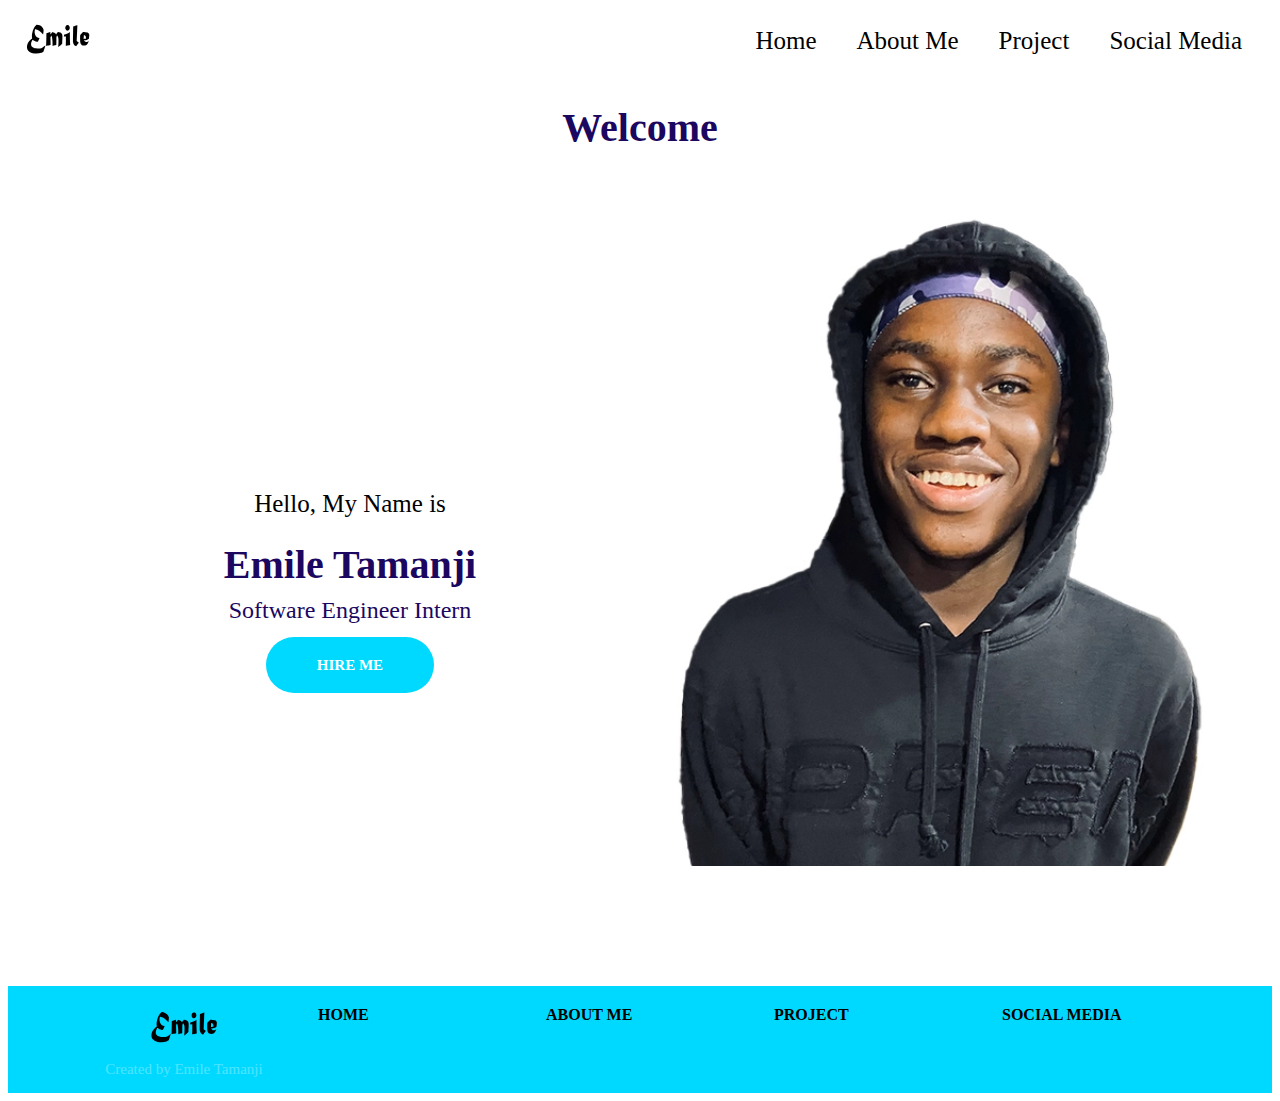
<file: index.html>
<!DOCTYPE html>
<html lang="en">
  <head>
    <meta charset="UTF-8" />
    <meta name="viewport" content="width=device-width, initial-scale=1.0" />
    <meta
      name="description"
      content="I am a student looking for an internship in software engineering."
    />
    <title> Hire a software engineer intern </title>
    <link rel="stylesheet" href="css/style.css" />
  </head>
  <body>
    <nav class="nav collapsible">
      <a href="./index.html"
        ><img class="logo" src="css/images/logo.svg" alt=""
      /></a>
      <svg
        class="icon nav__toggler"
        xmlns="http://www.w3.org/2000/svg"
        width="16"
        height="16"
        fill="currentColor"
        class="bi bi-list"
        viewBox="0 0 16 16"
      >
        <path
          fill-rule="evenodd"
          d="M2.5 12a.5.5 0 0 1 .5-.5h10a.5.5 0 0 1 0 1H3a.5.5 0 0 1-.5-.5zm0-4a.5.5 0 0 1 .5-.5h10a.5.5 0 0 1 0 1H3a.5.5 0 0 1-.5-.5zm0-4a.5.5 0 0 1 .5-.5h10a.5.5 0 0 1 0 1H3a.5.5 0 0 1-.5-.5z"
        />
      </svg>
      <ul class="nav__list list collapsible__content">
        <li class="nav__item"><a href="/index.html">Home</a></li>
        <li class="nav__item"><a href="/About me.html">About Me</a></li>
        <li class="nav__item"><a href="/project.html">Project </a></li>
        <li class="nav__item"><a href="/social media.html">Social Media </a></li>
      </ul>
    </nav>
    <section class="block">
      <header class="block__header">
        <h2>Welcome</h2>
      </header>
    </section>
    <section class="block container">
      <article class="grid grid--1x2 feature page__article">
        <div class="feature__content text__page">
          <p>Hello, My Name is</p>
          <h2 class="feature__heading">Emile Tamanji</h2>
          <h3 class="feature__heading second_heading">Software Engineer Intern</h3>
          <!-- <button class="btn btn--secondary">Hire me</button> -->
          <a href="mailto:tamanjiemile@yahoo.com" class="btn btn--secondary">Hire me</a>
        </div>
        <img class="feature__image" src="css/images/cssEmle.webp" alt="" />
      </article>
    </section>
    <footer class="footer">
        <div class="container grid footer_sections"> 
          <section class="collapsible collapsible--expanded footer_section">
            <div class="collapsible__header">
              <h2 class="collapsible__heading footer__heading"><a class="a_link" href="index.html">Home</a></h2>
          </section>
          <section class="collapsible footer_section">
            <div class="collapsible__header">
              <h2 class="collapsible__heading footer__heading"><a class="a_link" href="About me.html">About Me</a></h2>
            </div>
          </section>
          <section class="collapsible footer_section">
            <div class="collapsible__header">
              <h2 class="collapsible__heading footer__heading"><a  a class="a_link" href="project.html">Project</a></h2>
            </div>
          
          </section>
          <section class="collapsible footer_section">
            <div class="collapsible__header">
              <h2 class="collapsible__heading footer__heading"><a a class="a_link" href="social media.html">Social Media</a></h2>
          </section>
          <div class="footer__brand">
            <a href=""><img class="logo" src="css/images/logo.svg" alt="" /></a>
            <p class="footer__copyright">Created by Emile Tamanji</p>
          </div>
        </div>
      </footer>
      <script src="js/mian.js"></script>
  </body>
</html>
</file>
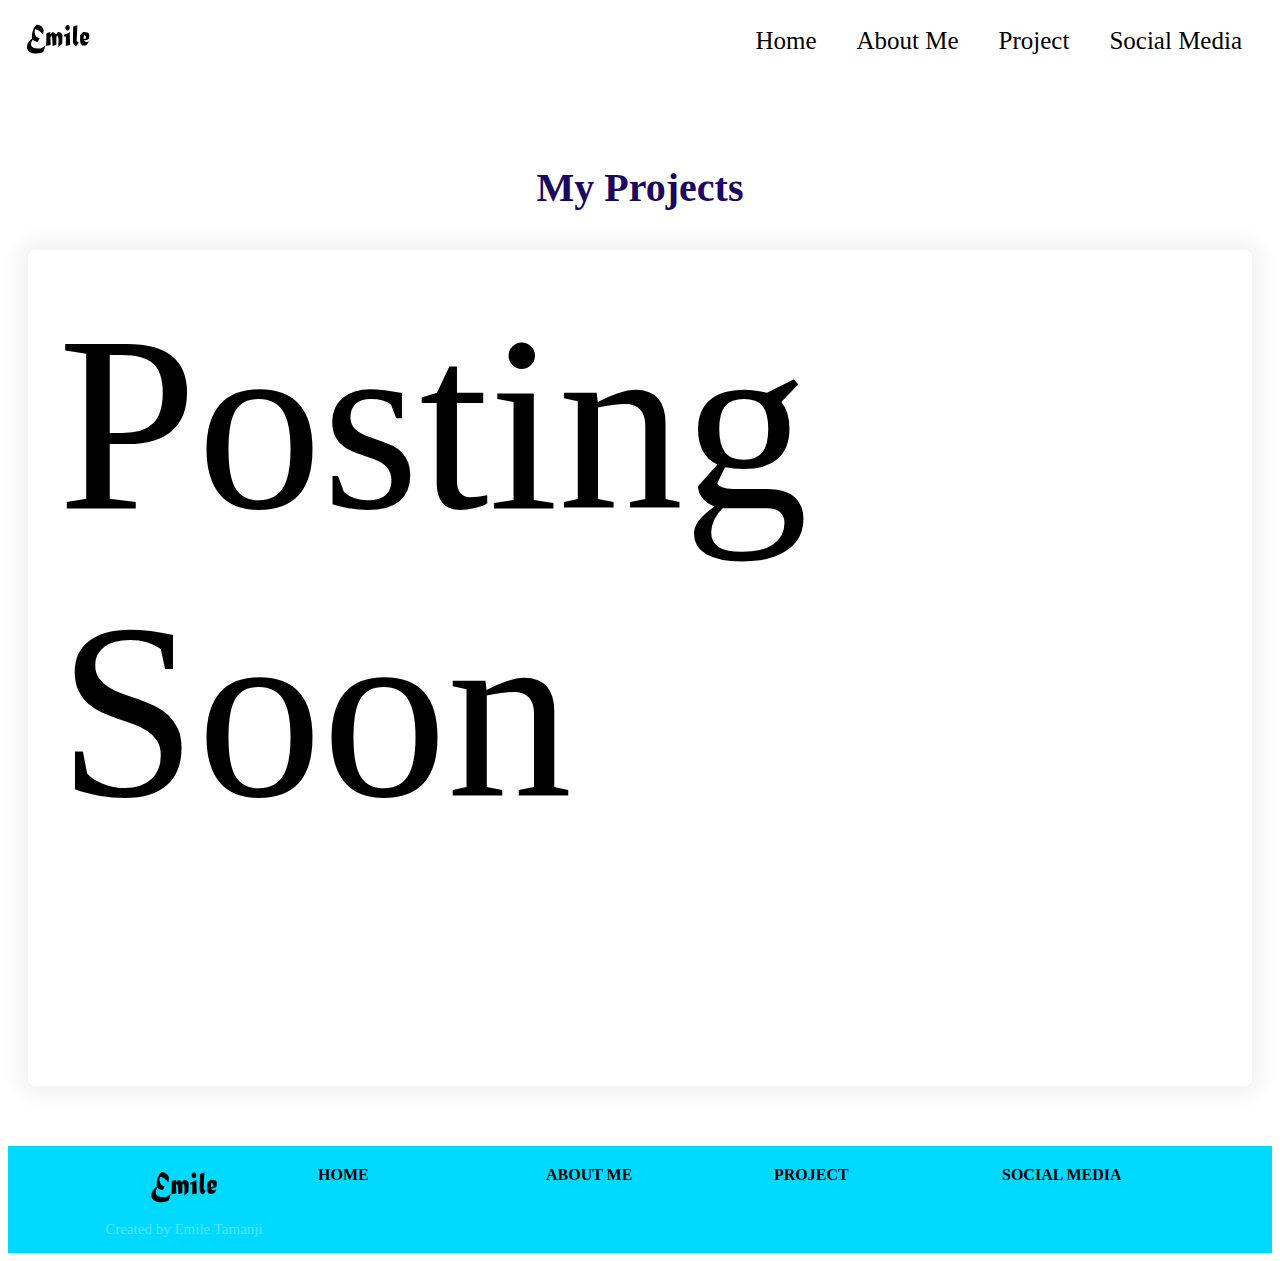
<file: Project.html>
<!DOCTYPE html>
<html lang="en">
  <head>
    <meta charset="UTF-8" />
    <meta name="viewport" content="width=device-width, initial-scale=1.0" />
    <title>Document</title>
    <link rel="stylesheet" href="css/style3.css" />
  </head>
  <body>
    <nav class="nav collapsible">
      <a href="./index.html"
        ><img class="logo" src="css/images/logo.svg" alt=""
      /></a>
      <svg
        class="icon nav__toggler"
        xmlns="http://www.w3.org/2000/svg"
        width="16"
        height="16"
        fill="currentColor"
        class="bi bi-list"
        viewBox="0 0 16 16"
      >
        <path
          fill-rule="evenodd"
          d="M2.5 12a.5.5 0 0 1 .5-.5h10a.5.5 0 0 1 0 1H3a.5.5 0 0 1-.5-.5zm0-4a.5.5 0 0 1 .5-.5h10a.5.5 0 0 1 0 1H3a.5.5 0 0 1-.5-.5zm0-4a.5.5 0 0 1 .5-.5h10a.5.5 0 0 1 0 1H3a.5.5 0 0 1-.5-.5z"
        />
      </svg>
      <ul class="nav__list list collapsible__content">
        <li class="nav__item"><a href="/index.html">Home</a></li>
        <li class="nav__item"><a href="/About me.html">About Me</a></li>
        <li class="nav__item"><a href="/project.html">Project </a></li>
        <li class="nav__item"><a href="/social media.html">Social Media </a></li>
      </ul>
    </nav>
    <section class="block">
      <header class="block__header">
        <h2>My Projects</h2>
      </header>
      <div class="card testimonial">
        <div class="coming">Posting Soon</div>
      </div>
    </section>
    <footer class="footer">
      <div class="container grid footer_sections"> 
        <section class="collapsible collapsible--expanded footer_section">
          <div class="collapsible__header">
            <h2 class="collapsible__heading footer__heading"><a class="a_link" href="index.html">Home</a></h2>
        </section>
        <section class="collapsible footer_section">
          <div class="collapsible__header">
            <h2 class="collapsible__heading footer__heading"><a class="a_link" href="About me.html">About Me</a></h2>
          </div>
        </section>
        <section class="collapsible footer_section">
          <div class="collapsible__header">
            <h2 class="collapsible__heading footer__heading"><a  a class="a_link" href="project.html">Project</a></h2>
          </div>
        
        </section>
        <section class="collapsible footer_section">
          <div class="collapsible__header">
            <h2 class="collapsible__heading footer__heading"><a a class="a_link" href="social media.html">Social Media</a></h2>
        </section>
        <div class="footer__brand">
          <a href=""><img class="logo" src="css/images/logo.svg" alt="" /></a>
          <p class="footer__copyright">Created by Emile Tamanji</p>
        </div>
      </div>
        </div>
      </footer>
  </body>
</html>
</file>
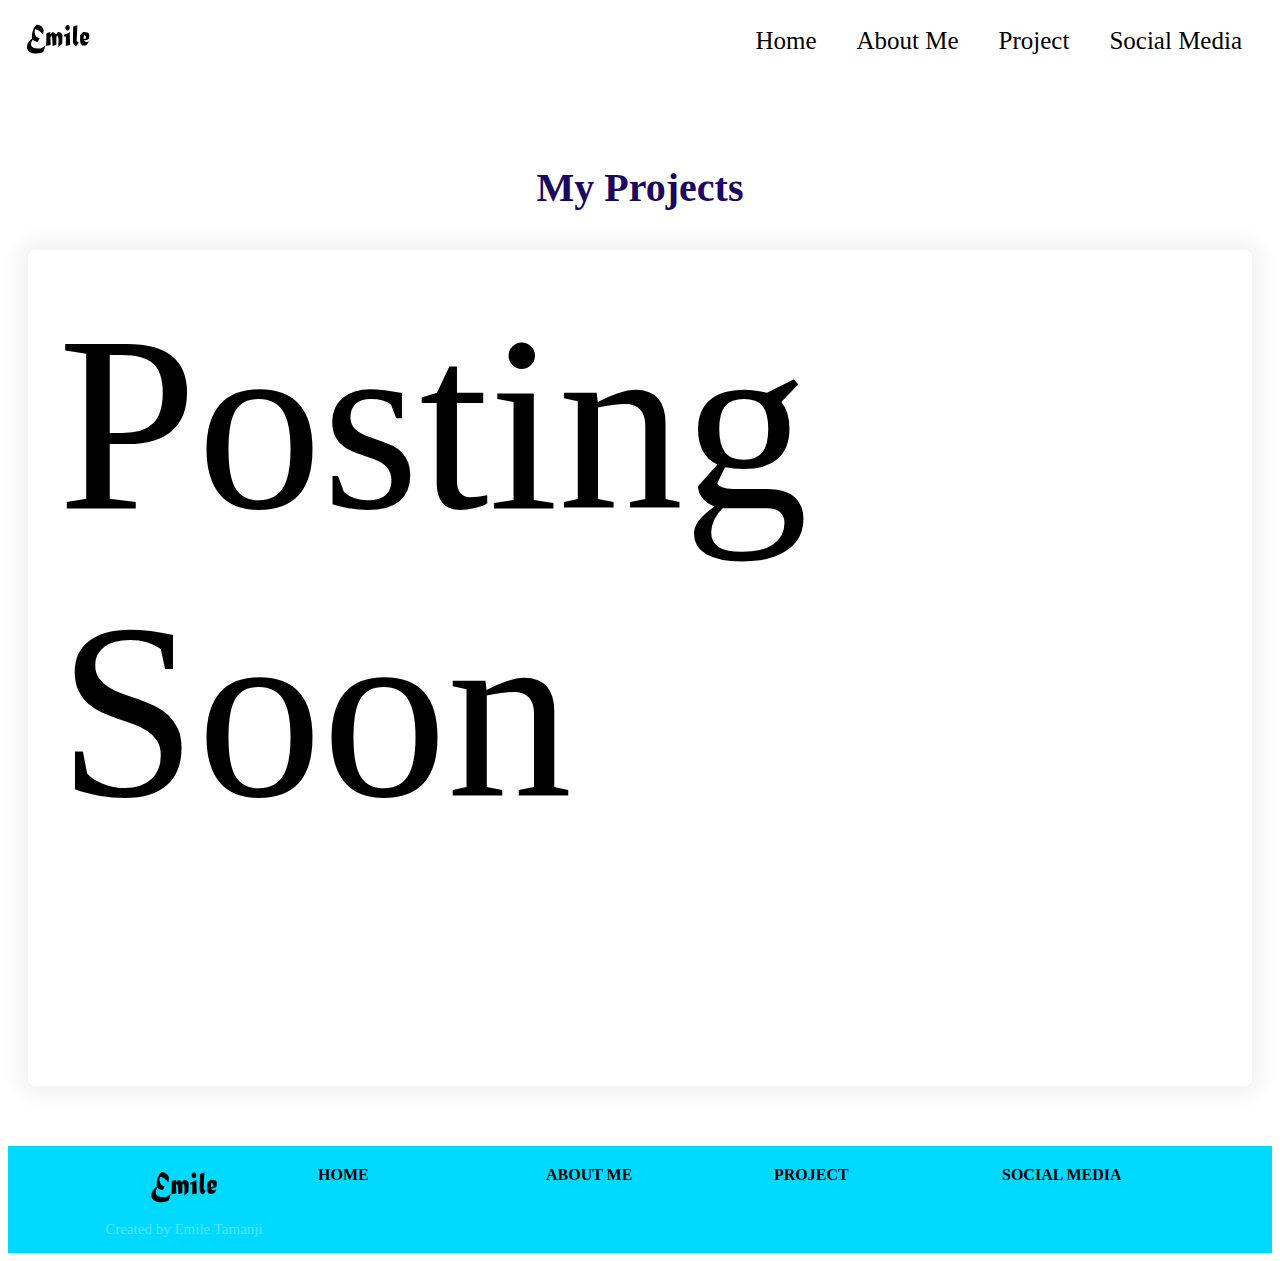
<file: project.html>
<!DOCTYPE html>
<html lang="en">
  <head>
    <meta charset="UTF-8" />
    <meta name="viewport" content="width=device-width, initial-scale=1.0" />
    <title>Document</title>
    <link rel="stylesheet" href="css/style3.css" />
  </head>
  <body>
    <nav class="nav collapsible">
      <a href="./index.html"
        ><img class="logo" src="css/images/logo.svg" alt=""
      /></a>
      <svg
        class="icon nav__toggler"
        xmlns="http://www.w3.org/2000/svg"
        width="16"
        height="16"
        fill="currentColor"
        class="bi bi-list"
        viewBox="0 0 16 16"
      >
        <path
          fill-rule="evenodd"
          d="M2.5 12a.5.5 0 0 1 .5-.5h10a.5.5 0 0 1 0 1H3a.5.5 0 0 1-.5-.5zm0-4a.5.5 0 0 1 .5-.5h10a.5.5 0 0 1 0 1H3a.5.5 0 0 1-.5-.5zm0-4a.5.5 0 0 1 .5-.5h10a.5.5 0 0 1 0 1H3a.5.5 0 0 1-.5-.5z"
        />
      </svg>
      <ul class="nav__list list collapsible__content">
        <li class="nav__item"><a href="/index.html">Home</a></li>
        <li class="nav__item"><a href="/About me.html">About Me</a></li>
        <li class="nav__item"><a href="/project.html">Project </a></li>
        <li class="nav__item"><a href="/social media.html">Social Media </a></li>
      </ul>
    </nav>
    <section class="block">
      <header class="block__header">
        <h2>My Projects</h2>
      </header>
      <div class="card testimonial">
        <div class="coming">Posting Soon</div>
      </div>
    </section>
    <footer class="footer">
      <div class="container grid footer_sections"> 
        <section class="collapsible collapsible--expanded footer_section">
          <div class="collapsible__header">
            <h2 class="collapsible__heading footer__heading"><a class="a_link" href="index.html">Home</a></h2>
        </section>
        <section class="collapsible footer_section">
          <div class="collapsible__header">
            <h2 class="collapsible__heading footer__heading"><a class="a_link" href="About me.html">About Me</a></h2>
          </div>
        </section>
        <section class="collapsible footer_section">
          <div class="collapsible__header">
            <h2 class="collapsible__heading footer__heading"><a  a class="a_link" href="project.html">Project</a></h2>
          </div>
        
        </section>
        <section class="collapsible footer_section">
          <div class="collapsible__header">
            <h2 class="collapsible__heading footer__heading"><a a class="a_link" href="social media.html">Social Media</a></h2>
        </section>
        <div class="footer__brand">
          <a href=""><img class="logo" src="css/images/logo.svg" alt="" /></a>
          <p class="footer__copyright">Created by Emile Tamanji</p>
        </div>
      </div>
        </div>
      </footer>
      <script src="js/mian.js"></script>
  </body>
</html>
</file>
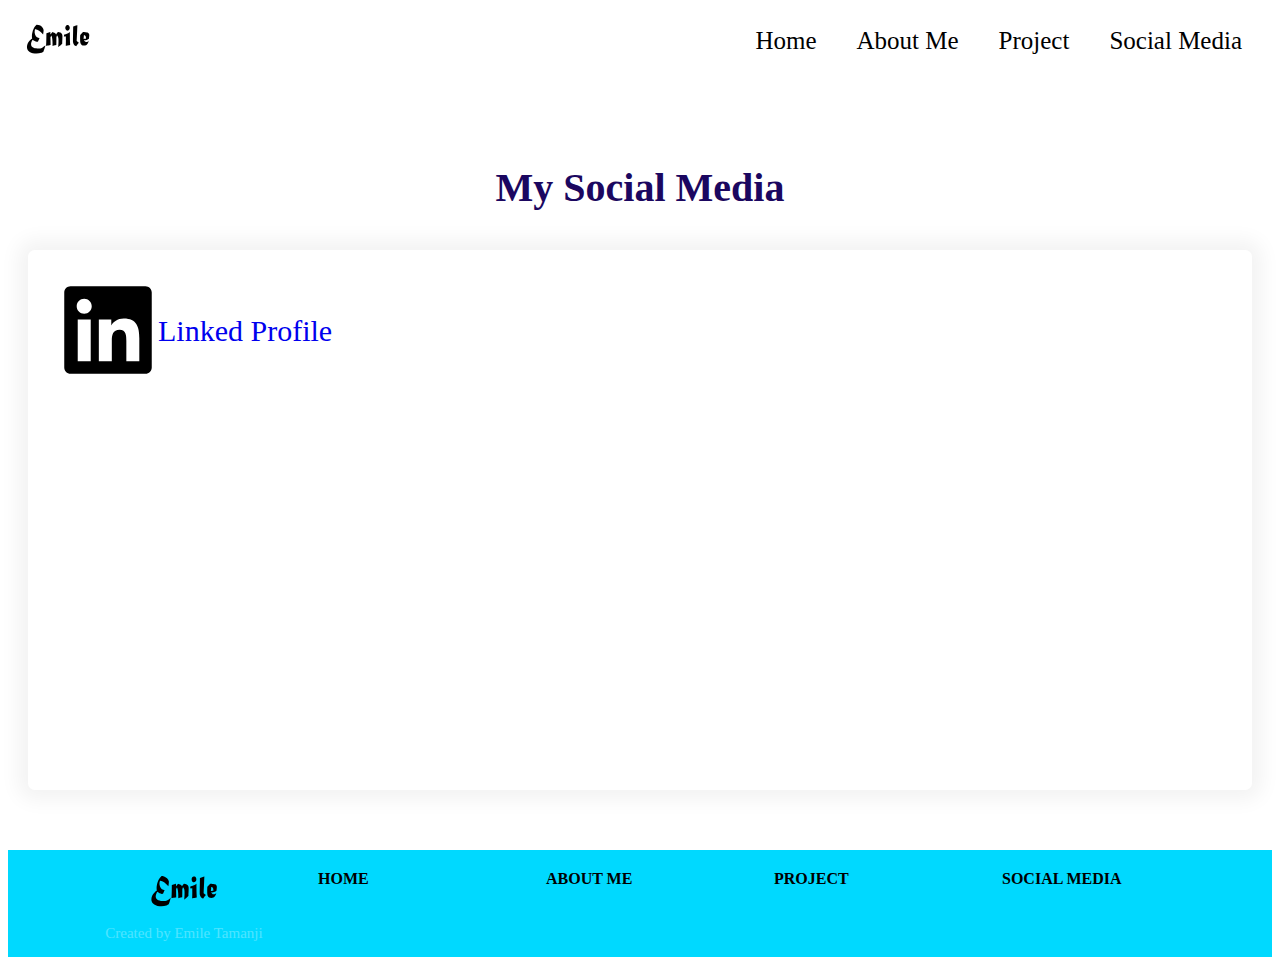
<file: Social Media.html>
<!DOCTYPE html>
<html lang="en">
  <head>
    <meta charset="UTF-8" />
    <meta name="viewport" content="width=device-width, initial-scale=1.0" />
    <title>Document</title>
    <link rel="stylesheet" href="css/style1.css" />
  </head>
  <body>
    <nav class="nav collapsible">
      <a href="./index.html"
        ><img class="logo" src="css/images/logo.svg" alt=""
      /></a>
      <svg
        class="icon nav__toggler"
        xmlns="http://www.w3.org/2000/svg"
        width="16"
        height="16"
        fill="currentColor"
        class="bi bi-list"
        viewBox="0 0 16 16"
      >
        <path
          fill-rule="evenodd"
          d="M2.5 12a.5.5 0 0 1 .5-.5h10a.5.5 0 0 1 0 1H3a.5.5 0 0 1-.5-.5zm0-4a.5.5 0 0 1 .5-.5h10a.5.5 0 0 1 0 1H3a.5.5 0 0 1-.5-.5zm0-4a.5.5 0 0 1 .5-.5h10a.5.5 0 0 1 0 1H3a.5.5 0 0 1-.5-.5z"
        />
      </svg>
      <ul class="nav__list list collapsible__content">
        <li class="nav__item"><a href="/index.html">Home</a></li>
        <li class="nav__item"><a href="/About me.html">About Me</a></li>
        <li class="nav__item"><a href="/project.html">Project </a></li>
        <li class="nav__item"><a href="/social media.html">Social Media </a></li>
      </ul>
    </nav>
    <section class="block">
      <header class="block__header">
        <h2>My Social Media </h2>
      </header>
      <div class="card testimonial">
        
        <div class="medai">
          <img class="linked_icon" src="css/images/linkedin.svg" alt="" />
          <a
            class="Linked__text link"
            href="https://www.linkedin.com/in/emile-tamanji-9618b4264/"
            >Linked Profile</a
          >
        </div>
      </div>
    </section>
    <footer class="footer">
      <div class="container grid footer_sections"> 
        <section class="collapsible collapsible--expanded footer_section">
          <div class="collapsible__header">
            <h2 class="collapsible__heading footer__heading"><a class="a_link" href="index.html">Home</a></h2>
        </section>
        <section class="collapsible footer_section">
          <div class="collapsible__header">
            <h2 class="collapsible__heading footer__heading"><a class="a_link" href="About me.html">About Me</a></h2>
          </div>
        </section>
        <section class="collapsible footer_section">
          <div class="collapsible__header">
            <h2 class="collapsible__heading footer__heading"><a  a class="a_link" href="project.html">Project</a></h2>
          </div>
        
        </section>
        <section class="collapsible footer_section">
          <div class="collapsible__header">
            <h2 class="collapsible__heading footer__heading"><a a class="a_link" href="social media.html">Social Media</a></h2>
        </section>
        <div class="footer__brand">
          <a href=""><img class="logo" src="css/images/logo.svg" alt="" /></a>
          <p class="footer__copyright">Created by Emile Tamanji</p>
        </div>
      </div>
      </footer>
  </body>
</html>
</file>
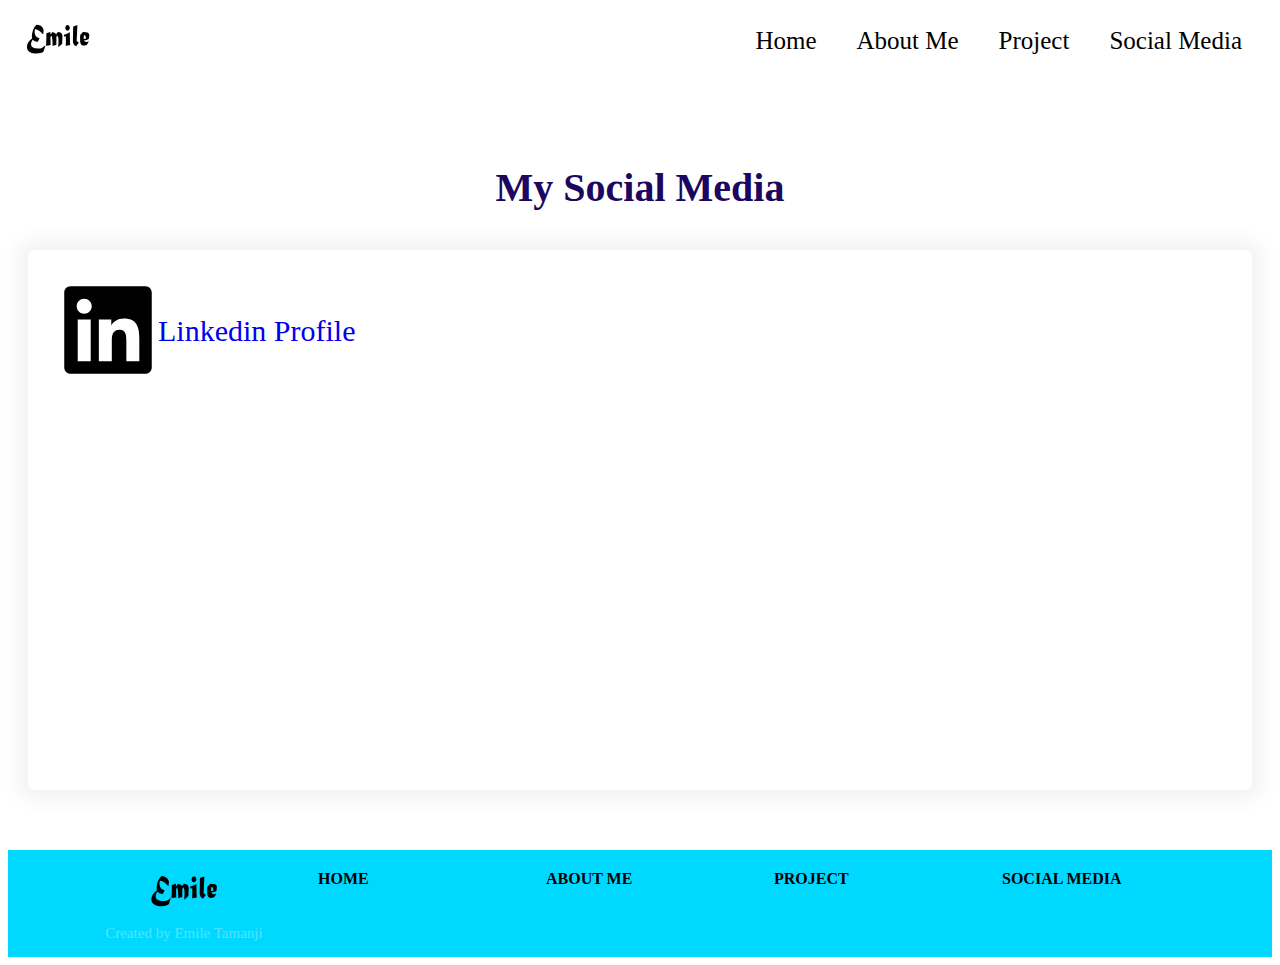
<file: social media.html>
<!DOCTYPE html>
<html lang="en">
  <head>
    <meta charset="UTF-8" />
    <meta name="viewport" content="width=device-width, initial-scale=1.0" />
    <title>Document</title>
    <link rel="stylesheet" href="css/style1.css" />
  </head>
  <body>
    <nav class="nav collapsible">
      <a href="./index.html"
        ><img class="logo" src="css/images/logo.svg" alt=""
      /></a>
      <svg
        class="icon nav__toggler"
        xmlns="http://www.w3.org/2000/svg"
        width="16"
        height="16"
        fill="currentColor"
        class="bi bi-list"
        viewBox="0 0 16 16"
      >
        <path
          fill-rule="evenodd"
          d="M2.5 12a.5.5 0 0 1 .5-.5h10a.5.5 0 0 1 0 1H3a.5.5 0 0 1-.5-.5zm0-4a.5.5 0 0 1 .5-.5h10a.5.5 0 0 1 0 1H3a.5.5 0 0 1-.5-.5zm0-4a.5.5 0 0 1 .5-.5h10a.5.5 0 0 1 0 1H3a.5.5 0 0 1-.5-.5z"
        />
      </svg>
      <ul class="nav__list list collapsible__content">
        <li class="nav__item"><a href="/index.html">Home</a></li>
        <li class="nav__item"><a href="/About me.html">About Me</a></li>
        <li class="nav__item"><a href="/project.html">Project </a></li>
        <li class="nav__item"><a href="/social media.html">Social Media </a></li>
      </ul>
    </nav>
    <section class="block">
      <header class="block__header">
        <h2>My Social Media </h2>
      </header>
      <div class="card testimonial">
        
        <div class="medai">
          <img class="linked_icon" src="css/images/linkedin.svg" alt="" />
          <a
            class="Linked__text link"
            href="https://www.linkedin.com/in/emile-tamanji-9618b4264/"
            >Linkedin Profile</a
          >
        </div>
      </div>
    </section>
    <footer class="footer">
      <div class="container grid footer_sections"> 
        <section class="collapsible collapsible--expanded footer_section">
          <div class="collapsible__header">
            <h2 class="collapsible__heading footer__heading"><a class="a_link" href="index.html">Home</a></h2>
        </section>
        <section class="collapsible footer_section">
          <div class="collapsible__header">
            <h2 class="collapsible__heading footer__heading"><a class="a_link" href="About me.html">About Me</a></h2>
          </div>
        </section>
        <section class="collapsible footer_section">
          <div class="collapsible__header">
            <h2 class="collapsible__heading footer__heading"><a  a class="a_link" href="project.html">Project</a></h2>
          </div>
        
        </section>
        <section class="collapsible footer_section">
          <div class="collapsible__header">
            <h2 class="collapsible__heading footer__heading"><a a class="a_link" href="social media.html">Social Media</a></h2>
        </section>
        <div class="footer__brand">
          <a href=""><img class="logo" src="css/images/logo.svg" alt="" /></a>
          <p class="footer__copyright">Created by Emile Tamanji</p>
        </div>
      </div>
      </footer>
      <script src="js/mian.js"></script>

  </body>
</html>
</file>
<file: css/style.css>
:root {
  --color-primary: #2584ff;
  --color-secondary: #00d9ff;
  --color-accent: #ff3400;
  --color-headings: #1b0760;
  --color-body: #918ca4;
  --color-body-darker: #5c5577;
  --color-border: #ccc;
  --border-radius: 30px;
}

*,
*::after,
*::before {
  box-sizing: border-box;
}

/* Typography */
::selection {
  background: var(--color-primary);
  color: white;
}

html {
  /* 62.5% of 16px = 10px */
  font-size: 62.5%;
}

h1,
h2,
h3 {
  color: var(--color-headings);
  margin-bottom: 1rem;
  line-height: 1.1;
}

h1 {
  font-size: 7rem;
}

h2 {
  font-size: 4rem;
}

h3 {
  font-size: 3rem;
  font-weight: 500;
}

p {
  margin-top: 0;
}

@media screen and (min-width: 1024px) {
  body {
    font-size: 1.8rem;
  }

  h1 {
    font-size: 8rem;
  }

  h2 {
    font-size: 4rem;
  }

  h3 {
    font-size: 2.4rem;
  }
}

/* Links */
a {
  text-decoration: none;
}

.link-arrow {
  color: var(--color-accent);
  text-transform: uppercase;
  font-size: 2rem;
  font-weight: bold;
}

.link-arrow::after {
  content: "-->";
  margin-left: 5px;
  transition: margin 0.15s;
}

.link-arrow:hover::after {
  margin-left: 10px;
}

@media screen and (min-width: 1024px) {
  .link-arrow {
    font-size: 1.5rem;
  }
}
/* Badges */

.badge {
  border-radius: 20px;
  font-size: 2rem;
  font-weight: 600;
  padding: 0.5rem 2rem;
  white-space: nowrap;
}

.badge--primary {
  background: var(--color-primary);
  color: #fff;
}

.badge--secondary {
  background: var(--color-secondary);
  color: #fff;
}

.badge--small {
  font-size: 1.6rem;
  padding: 0.5rem 1.5rem;
}

@media screen and (min-width: 1024px) {
  .badge {
    font-size: 1.5rem;
  }

  .badge--small {
    font-size: 1.2rem;
  }
}
/* Lists */
.list {
  list-style: none;
  padding-left: 0;
}

.list--inline .list__item {
  display: inline-block;
  margin-right: 2rem;
}

.list--tick {
  list-style-image: url(../images/tick.svg);
  padding-left: 3rem;
  color: var(--color-headings);
}

.list--tick .list__item {
  padding-left: 0.5rem;
  margin-bottom: 1rem;
}

@media screen and (min-width: 1024px) {
  .list--tick .list__item {
    padding-left: 0;
  }
}
/* Icons */
.icon {
  width: 40px;
  height: 40px;
}

.icon--small {
  width: 30px;
  height: 30px;
}

.icon--primary {
  fill: var(--color-primary);
}

.icon--white {
  fill: #fff;
}

.icon-container {
  background: #f3f9fa;
  width: 64px;
  height: 64px;
  border-radius: 100%;
  display: inline-flex;
  justify-content: center;
  align-items: center;
}

.icon-container--accent {
  background: var(--color-accent);
}

.logo {
  width: 80px;
  height: 60px;
}

.logos {
  width: 80px;
  height: 60px;
  border-radius: 30px;
}

.logos:hover {
  background-color: red;
}

/* Buttons */
.btn {
  border-radius: 40px;
  border: 0;
  cursor: pointer;
  font-size: 1.8rem;
  font-weight: 600;
  margin: 1rem 0;
  outline: 0;
  padding: 2rem 4vw;
  text-align: center;
  text-transform: uppercase;
  white-space: nowrap;
}

.btn .icon {
  width: 2rem;
  height: 2rem;
  margin-right: 1rem;
  vertical-align: middle;
}

.btn--primary {
  background: var(--color-primary);
  color: #fff;
}

.btn--primary:hover {
  background-color: red;
  color: red;
}

.btn--secondary {
  background: var(--color-secondary);
  color: #fff;
}

.btn--secondary:hover {
  background: #05cdf0;
}

.btn--accent {
  background: var(--color-accent);
  color: #fff;
}

.btn--accent:hover {
  background: #ec3000;
}

.btn--outline {
  background: #fff;
  color: var(--color-headings);
  border: 2px solid var(--color-headings);
}

.btn--outline:hover {
  background: var(--color-headings);
  color: #fff;
}

.btn--stretched {
  padding-left: 6rem;
  padding-right: 6rem;
}

.btn--block {
  width: 100%;
  display: inline-block;
}

@media screen and (min-width: 1024px) {
  .btn {
    font-size: 1.5rem;
  }
}

.second_heading {
  padding-bottom: 2rem;
}

/* Inputs */
.input {
  border-radius: var(--border-radius);
  border: 1px solid var(--color-border);
  color: var(--color-headings);
  font-size: 2rem;
  outline: 0;
  padding: 1.5rem 3.5rem;
}

::placeholder {
  color: #cdcbd7;
}

.input-group {
  border: 1px solid var(--color-border);
  border-radius: var(--border-radius);
  display: flex;
}

.input-group .input {
  border: 0;
  flex-grow: 1;
  padding: 1.5rem 2rem;
  width: 0;
}

.input-group .btn {
  margin: 4px;
}

@media screen and (min-width: 1024px) {
  .input {
    font-size: 1.5rem;
  }
}
/* Cards */
.card {
  border-radius: 7px;
  box-shadow: 0 0 20px 10px #f3f3f3;
  overflow: hidden;
}

.card__header,
.card__body {
  padding: 2rem 3rem;
}

.card--primary .card__header {
  background: var(--color-primary);
  color: #fff;
}

.card--secondary .card__header {
  background: var(--color-secondary);
  color: #fff;
}
.card--primary .badge--primary {
  background: #126de4;
}

.card--secondary .badge--secondary {
  background: #02cdf1;
}

/* Plans */
.plan {
  transition: transform 0.2s ease-out;
}
.plan__name {
  color: #fff;
  margin: 0;
  font-weight: 500;
  font-size: 2.4rem;
}

.plan__price {
  font-size: 6rem;
}

.plan__billing-cycle {
  font-size: 2.4rem;
  font-weight: 300;
  opacity: 0.8;
  margin-right: 1rem;
}

.plan__description {
  font-size: 2rem;
  font-weight: 300;
  letter-spacing: 1px;
  display: block;
}

.plan .list__item {
  margin-bottom: 2rem;
}
.plan--popular {
  transform: scale(1.1);
}

.plan--popular .card__header {
  position: relative;
}

.plan--popular .card__header::before {
  content: url(../images/popular.svg);
  width: 40px;
  display: inline-block;
  position: absolute;
  top: -6px;
  right: 5%;
}
.plan:hover {
  transform: scale(1.01);
}
.plan--popular:hover {
  transform: scale(1.15);
}

@media screen and (min-width: 1024px) {
  .plan__name {
    font-size: 1.4rem;
  }

  .plan__price {
    font-size: 5rem;
  }

  .plan__billing-cycle {
    font-size: 1.6rem;
  }

  .plan__description {
    font-size: 1.7rem;
  }
}
/* Media */
.media {
  display: flex;
  margin-bottom: 4rem;
}

.media__title {
  margin-top: 0;
}

.media__body {
  margin: 0 2rem;
}

.media__image {
  margin-top: 1rem;
}
/* Quotes */
.quote {
  font-size: 3rem;
  font-style: italic;
  color: var(--color-body-darker);
  line-height: 1.3;
}

.quote__text::before {
  content: open-quote;
}

.quote__text::after {
  content: close-quote;
}

.quote__author {
  font-size: 3rem;
  font-weight: 500;
  font-style: normal;
  margin-bottom: 0;
}

.quote__organization {
  color: var(--color-headings);
  opacity: 0.4;
  font-size: 2rem;
  font-style: normal;
}

.quote__line {
  position: relative;
  bottom: 10px;
}

@media screen and (min-width: 1024px) {
  .quote {
    font-size: 2rem;
  }

  .quote__author {
    font-size: 2.4rem;
  }

  .quote__organization {
    font-size: 1.6rem;
  }
}

/* Grids */
.grid {
  display: grid;
}

@media screen and (min-width: 768px) {
  .grid--1x2 {
    grid-template-columns: repeat(2, 1fr);
  }
}

@media screen and (min-width: 1024px) {
  .grid--1x3 {
    grid-template-columns: repeat(3, 1fr);
  }
}

/* Testimonials */
.testimonial {
  padding: 3rem;
}

.testimonial__image {
  position: relative;
  margin: 0 3rem;
}

.testimonial__image > img {
  width: 100%;
}

.testimonial__image > .icon-container {
  position: absolute;
  top: 3rem;
  right: -32px;
}

.coming {
  font-size: 50px;
}
@media screen and (min-width: 768px) {
  .coming {
    display: flex;
    font-size: 250px;
    justify-content: center;
  }
  .testimonial__image {
    margin: 0;
  }

  .testimonial .quote,
  .testimonial .quote__author {
    font-size: 2.4rem;
  }

  .testimonial .quote {
    margin-left: 6rem;
    margin-right: 0;
  }
}

@media (min-height: 360px) {
  .coming {
    padding-bottom: 200px;
  }
}

/* Callouts */
.callout {
  padding: 4rem;
  border-radius: 5px;
}

.callout--primary {
  background: var(--color-primary);
  color: #fff;
}

.callout__heading {
  color: #fff;
  margin-top: 0;
  font-size: 3rem;
}

.callout .btn {
  justify-self: center;
  align-self: center;
}

.callout__content {
  text-align: center;
}

@media screen and (min-width: 768px) {
  .callout .grid--1x2 {
    grid-template-columns: 1fr auto;
  }

  .callout__content {
    text-align: left;
  }

  .callout .btn {
    justify-self: start;
    margin: 0 2rem;
  }
}

/* Collapsibles */
.collapsible__header {
  display: flex;
  justify-content: space-between;
}

.collapsible__heading {
  margin-top: 0;
  font-size: 3rem;
}

.collapsible__chevron {
  transform: rotate(-90deg);
  transition: transform 0.3s;
}

.collapsible__content {
  max-height: 0;
  overflow: hidden;
  opacity: 0;
  transition: all 0.3s;
}

.collapsible--expanded .collapsible__chevron {
  transform: rotate(0);
}

.collapsible--expanded .collapsible__content {
  max-height: 100vh;
  opacity: 1;
}
/* Blocks */
.block {
  --padding-vertical: 6rem;
  /* padding: var(--padding-vertical) 2rem; */
}

.block__header {
  text-align: center;
  margin-bottom: 4rem;
}

.block__heading {
  margin-top: 0;
}

.block--dark {
  background: #000;
  color: #7b858b;
}

.block--dark h1,
.block--dark h2,
.block--dark h3 {
  color: #fff;
}

.block--skewed-right {
  padding-bottom: calc(var(--padding-vertical) + 4rem);
  clip-path: polygon(0% 0%, 100% 0%, 100% 100%, 0% 90%);
}

.block--skewed-left {
  padding-bottom: calc(var(--padding-vertical) + 4rem);
  clip-path: polygon(0% 0%, 100% 0%, 100% 90%, 0% 100%);
}

.container {
  max-width: 1140px;
  margin: 0 auto;
}

/* Navigation Bar */
.nav {
  display: flex;
  justify-content: space-between;
  flex-wrap: wrap;
  padding: 0 1rem;
  align-items: center;
}

.nav__list {
  width: 100%;
  margin: 0;
}

.nav__item {
  padding: 0.5rem 2rem;
  border-bottom: 1px solid #222;
}

.nav__item > a {
  color: black;
  font-size: 2.5rem;
  transition: color 0.3s;
}

.nav__item > a:hover {
  color: red;
}

.nav__toggler {
  opacity: 0.5;
  transition: box-shadow 0.15s;
  cursor: pointer;
}

.nav.collapsible--expanded .nav__toggler {
  opacity: 1;
  box-shadow: 0 0 0 3px #666;
  border-radius: 5px;
}

.nav__brand {
  transform: translateY(5px);
}

@media screen and (min-width: 768px) {
  .nav__toggler {
    display: none;
  }

  .nav__list {
    width: auto;
    display: flex;
    font-size: 1.6rem;
    max-height: 100%;
    opacity: 1;
  }

  .nav__item {
    border: 0;
  }
}

/* Hero */

.hero__tagline {
  font-size: 2rem;
  color: #b9c3cf;
  letter-spacing: 1px;
  margin: 2rem 0 5rem;
}

.hero__image {
  width: 100%;
}

@media screen and (min-width: 768px) {
  .hero {
    padding-top: 0;
  }

  .hero__content {
    text-align: left;
    align-self: center;
  }
}

/* Domain block */
.block-domain .input-group {
  box-shadow: 0 0 30px 20px #e6ebee;
  border: 0;
  margin: 4rem auto;
  max-width: 670;
}

.block-domain__prices {
  color: var(--color-headings);
  display: grid;
  grid-template-columns: repeat(2, 1fr);
  grid-template-rows: repeat(2, 6rem);
  font-size: 2rem;
  font-weight: 600;
  justify-items: center;
  max-width: 700px;
  margin: 0 auto;
}

@media screen and (min-width: 768px) {
  .block-domain__prices {
    grid-template-columns: repeat(auto-fit, minmax(100px, 1fr));
  }
}

/* Plans block */
.block-plans .grid {
  gap: 8rem 4rem;
}

.block-plans .card {
  max-width: 500px;
  margin: 0 auto;
}

/* Features */
.feature {
  gap: 4rem 2rem;
  margin: 12rem 0;
}
.feature:first-of-type {
  margin-top: 6rem;
}

.feature__heading {
  margin: 1rem 0;
}
.feature__image {
  width: 100%;
}
@media screen and (min-width: 768px) {
  .feature:nth-of-type(even) .feature__content {
    order: 2;
  }
}

.feature__content {
  text-align: center;
}

p {
  font-size: 2.5rem;
}
@media screen and (min-width: 768px) {
  .feature__content {
    padding-top: 50%;
    text-align: center;
  }
}

/* Showcase Block */
.block-showcase__image > img {
  width: 100%;
}

@media screen and (min-width: 768px) {
  .block-showcase .grid {
    grid-template-columns: 50% 50%;
  }
  .block-showcase__image {
    justify-self: end;
  }
  .block-showcase__image > img {
    width: auto;
    max-width: 700px;
  }
}

/* footer */
.footer {
  background: #00d9ff;
}

.footer a {
  color: black;
  transition: color 0.3s;
}

.footer a:hover {
  color: red;
}
.footer_section {
  padding: 2rem;
  border-bottom: 1px solid #393939;
}

.footer_section .list {
  margin: 0;
}

.footer__heading {
  text-transform: uppercase;
  font-weight: 600;
}

.footer__brand {
  margin-top: 5rem;
  text-align: center;
}

/* img {
  width: 100%;
} */

.footer__brand img {
  width: 100%;
  max-width: 230px;
}

.footer__copyright {
  font-size: 2.1rem;
  color: white;
  opacity: 0.3;
}

@media screen and (min-width: 768px) {
  .footer_sections {
    grid-template-columns: repeat(auto-fit, minmax(10rem, 1fr));
  }
  .footer .collapsible__chevron {
    display: none;
  }

  .footer .collapsible__content {
    opacity: 1;
    max-height: 100%;
  }

  .footer__brand {
    order: -1;
    margin-top: 1rem;
  }

  .footer__copyright {
    font-size: 1.5rem;
  }

  .footer_section {
    border: 0;
  }
  .footer__heading {
    font-size: 1.6rem;
  }
}
</file>
<file: css/style3.css>
:root {
  --color-primary: #2584ff;
  --color-secondary: #00d9ff;
  --color-accent: #ff3400;
  --color-headings: #1b0760;
  --color-body: #918ca4;
  --color-body-darker: #5c5577;
  --color-border: #ccc;
  --border-radius: 30px;
}

*,
*::after,
*::before {
  box-sizing: border-box;
}

/* Typography */
::selection {
  background: var(--color-primary);
  color: white;
}

html {
  /* 62.5% of 16px = 10px */
  font-size: 62.5%;
}

h1,
h2,
h3 {
  color: var(--color-headings);
  margin-bottom: 1rem;
  line-height: 1.1;
}

h1 {
  font-size: 7rem;
}

h2 {
  font-size: 4rem;
}

h3 {
  font-size: 3rem;
  font-weight: 500;
}

p {
  margin-top: 0;
}

@media screen and (min-width: 1024px) {
  body {
    font-size: 1.8rem;
  }

  h1 {
    font-size: 8rem;
  }

  h2 {
    font-size: 4rem;
  }

  h3 {
    font-size: 2.4rem;
  }
}

/* Links */
a {
  text-decoration: none;
}

.link-arrow {
  color: var(--color-accent);
  text-transform: uppercase;
  font-size: 2rem;
  font-weight: bold;
}

.link-arrow::after {
  content: "-->";
  margin-left: 5px;
  transition: margin 0.15s;
}

.link-arrow:hover::after {
  margin-left: 10px;
}

@media screen and (min-width: 1024px) {
  .link-arrow {
    font-size: 1.5rem;
  }
}
/* Badges */

.badge {
  border-radius: 20px;
  font-size: 2rem;
  font-weight: 600;
  padding: 0.5rem 2rem;
  white-space: nowrap;
}

.badge--primary {
  background: var(--color-primary);
  color: #fff;
}

.badge--secondary {
  background: var(--color-secondary);
  color: #fff;
}

.badge--small {
  font-size: 1.6rem;
  padding: 0.5rem 1.5rem;
}

@media screen and (min-width: 1024px) {
  .badge {
    font-size: 1.5rem;
  }

  .badge--small {
    font-size: 1.2rem;
  }
}
/* Lists */
.list {
  list-style: none;
  padding-left: 0;
}

.list--inline .list__item {
  display: inline-block;
  margin-right: 2rem;
}

.list--tick {
  list-style-image: url(../images/tick.svg);
  padding-left: 3rem;
  color: var(--color-headings);
}

.list--tick .list__item {
  padding-left: 0.5rem;
  margin-bottom: 1rem;
}

@media screen and (min-width: 1024px) {
  .list--tick .list__item {
    padding-left: 0;
  }
}
/* Icons */
.icon {
  width: 40px;
  height: 40px;
}

.icon--small {
  width: 30px;
  height: 30px;
}

.icon--primary {
  fill: var(--color-primary);
}

.icon--white {
  fill: #fff;
}

.icon-container {
  background: #f3f9fa;
  width: 64px;
  height: 64px;
  border-radius: 100%;
  display: inline-flex;
  justify-content: center;
  align-items: center;
}

.icon-container--accent {
  background: var(--color-accent);
}

.logo {
  width: 80px;
  height: 60px;
}

.logos {
  width: 80px;
  height: 60px;
  border-radius: 30px;
}

.logos:hover {
  background-color: red;
}

/* Buttons */
.btn {
  border-radius: 40px;
  border: 0;
  cursor: pointer;
  font-size: 1.8rem;
  font-weight: 600;
  margin: 1rem 0;
  outline: 0;
  padding: 2rem 4vw;
  text-align: center;
  text-transform: uppercase;
  white-space: nowrap;
}
.btn .icon {
  width: 2rem;
  height: 2rem;
  margin-right: 1rem;
  vertical-align: middle;
}

.btn--primary {
  background: var(--color-primary);
  color: #fff;
}

.btn--primary:hover {
  background: #3a8ffd;
}

.btn--secondary {
  background: var(--color-secondary);
  color: #fff;
}

.btn--secondary:hover {
  background: #05cdf0;
}

.btn--accent {
  background: var(--color-accent);
  color: #fff;
}

.btn--accent:hover {
  background: #ec3000;
}

.btn--outline {
  background: #fff;
  color: var(--color-headings);
  border: 2px solid var(--color-headings);
}

.btn--outline:hover {
  background: var(--color-headings);
  color: #fff;
}

.btn--stretched {
  padding-left: 6rem;
  padding-right: 6rem;
}

.btn--block {
  width: 100%;
  display: inline-block;
}

@media screen and (min-width: 1024px) {
  .btn {
    font-size: 1.5rem;
  }
}

/* Inputs */
.input {
  border-radius: var(--border-radius);
  border: 1px solid var(--color-border);
  color: var(--color-headings);
  font-size: 2rem;
  outline: 0;
  padding: 1.5rem 3.5rem;
}

::placeholder {
  color: #cdcbd7;
}

.input-group {
  border: 1px solid var(--color-border);
  border-radius: var(--border-radius);
  display: flex;
}

.input-group .input {
  border: 0;
  flex-grow: 1;
  padding: 1.5rem 2rem;
  width: 0;
}

.input-group .btn {
  margin: 4px;
}

@media screen and (min-width: 1024px) {
  .input {
    font-size: 1.5rem;
  }
}
/* Cards */
.card {
  border-radius: 7px;
  box-shadow: 0 0 20px 10px #f3f3f3;
  overflow: hidden;
}

.card__header,
.card__body {
  padding: 2rem 3rem;
}

.card--primary .card__header {
  background: var(--color-primary);
  color: #fff;
}

.card--secondary .card__header {
  background: var(--color-secondary);
  color: #fff;
}
.card--primary .badge--primary {
  background: #126de4;
}

.card--secondary .badge--secondary {
  background: #02cdf1;
}

/* Plans */
.plan {
  transition: transform 0.2s ease-out;
}
.plan__name {
  color: #fff;
  margin: 0;
  font-weight: 500;
  font-size: 2.4rem;
}

.plan__price {
  font-size: 6rem;
}

.plan__billing-cycle {
  font-size: 2.4rem;
  font-weight: 300;
  opacity: 0.8;
  margin-right: 1rem;
}

.plan__description {
  font-size: 2rem;
  font-weight: 300;
  letter-spacing: 1px;
  display: block;
}

.plan .list__item {
  margin-bottom: 2rem;
}
.plan--popular {
  transform: scale(1.1);
}

.plan--popular .card__header {
  position: relative;
}

.plan--popular .card__header::before {
  content: url(../images/popular.svg);
  width: 40px;
  display: inline-block;
  position: absolute;
  top: -6px;
  right: 5%;
}
.plan:hover {
  transform: scale(1.01);
}
.plan--popular:hover {
  transform: scale(1.15);
}

@media screen and (min-width: 1024px) {
  .plan__name {
    font-size: 1.4rem;
  }

  .plan__price {
    font-size: 5rem;
  }

  .plan__billing-cycle {
    font-size: 1.6rem;
  }

  .plan__description {
    font-size: 1.7rem;
  }
}
/* Media */
.media {
  display: flex;
  margin-bottom: 4rem;
}

.media__title {
  margin-top: 0;
}

.media__body {
  margin: 0 2rem;
}

.media__image {
  margin-top: 1rem;
}
/* Quotes */
.quote {
  font-size: 3rem;
  font-style: italic;
  color: var(--color-body-darker);
  line-height: 1.3;
}

.quote__text::before {
  content: open-quote;
}

.quote__text::after {
  content: close-quote;
}

.quote__author {
  font-size: 3rem;
  font-weight: 500;
  font-style: normal;
  margin-bottom: 0;
}

.quote__organization {
  color: var(--color-headings);
  opacity: 0.4;
  font-size: 2rem;
  font-style: normal;
}

.quote__line {
  position: relative;
  bottom: 10px;
}

@media screen and (min-width: 1024px) {
  .quote {
    font-size: 2rem;
  }

  .quote__author {
    font-size: 2.4rem;
  }

  .quote__organization {
    font-size: 1.6rem;
  }
}

/* Grids */
.grid {
  display: grid;
}

@media screen and (min-width: 768px) {
  .grid--1x2 {
    grid-template-columns: repeat(2, 1fr);
  }
}

@media screen and (min-width: 1024px) {
  .grid--1x3 {
    grid-template-columns: repeat(3, 1fr);
  }
}

/* Testimonials */
.testimonial {
  padding: 3rem;
}

.testimonial__image {
  position: relative;
  margin: 0 3rem;
}

.testimonial__image > img {
  width: 100%;
}

.testimonial__image > .icon-container {
  position: absolute;
  top: 3rem;
  right: -32px;
}

.coming {
  font-size: 50px;
}
@media screen and (min-width: 768px) {
  .coming {
    display: flex;
    font-size: 250px;
    justify-content: center;
  }
  .testimonial__image {
    margin: 0;
  }

  .testimonial .quote,
  .testimonial .quote__author {
    font-size: 2.4rem;
  }

  .testimonial .quote {
    margin-left: 6rem;
    margin-right: 0;
  }
}

@media (min-height: 360px) {
  .coming {
    padding-bottom: 200px;
  }
}

/* Callouts */
.callout {
  padding: 4rem;
  border-radius: 5px;
}

.callout--primary {
  background: var(--color-primary);
  color: #fff;
}

.callout__heading {
  color: #fff;
  margin-top: 0;
  font-size: 3rem;
}

.callout .btn {
  justify-self: center;
  align-self: center;
}

.callout__content {
  text-align: center;
}

@media screen and (min-width: 768px) {
  .callout .grid--1x2 {
    grid-template-columns: 1fr auto;
  }

  .callout__content {
    text-align: left;
  }

  .callout .btn {
    justify-self: start;
    margin: 0 2rem;
  }
}

/* Collapsibles */
.collapsible__header {
  display: flex;
  justify-content: space-between;
}

.collapsible__heading {
  margin-top: 0;
  font-size: 3rem;
}

.collapsible__chevron {
  transform: rotate(-90deg);
  transition: transform 0.3s;
}

.collapsible__content {
  max-height: 0;
  overflow: hidden;
  opacity: 0;
  transition: all 0.3s;
}

.collapsible--expanded .collapsible__chevron {
  transform: rotate(0);
}

.collapsible--expanded .collapsible__content {
  max-height: 100vh;
  opacity: 1;
}
/* Blocks */
.block {
  --padding-vertical: 6rem;
  padding: var(--padding-vertical) 2rem;
}

.block__header {
  text-align: center;
  margin-bottom: 4rem;
}

.block__heading {
  margin-top: 0;
}

.block--dark {
  background: #000;
  color: #7b858b;
}

.block--dark h1,
.block--dark h2,
.block--dark h3 {
  color: #fff;
}

.block--skewed-right {
  padding-bottom: calc(var(--padding-vertical) + 4rem);
  clip-path: polygon(0% 0%, 100% 0%, 100% 100%, 0% 90%);
}

.block--skewed-left {
  padding-bottom: calc(var(--padding-vertical) + 4rem);
  clip-path: polygon(0% 0%, 100% 0%, 100% 90%, 0% 100%);
}

.container {
  max-width: 1140px;
  margin: 0 auto;
}

/* Navigation Bar */
.nav {
  display: flex;
  justify-content: space-between;
  flex-wrap: wrap;
  padding: 0 1rem;
  align-items: center;
}

.nav__list {
  width: 100%;
  margin: 0;
}

.nav__item {
  padding: 0.5rem 2rem;
  border-bottom: 1px solid #222;
}

.nav__item > a {
  color: black;
  font-size: 2.5rem;
  transition: color 0.3s;
}

.nav__item > a:hover {
  color: red;
}

.nav__toggler {
  opacity: 0.5;
  transition: box-shadow 0.15s;
  cursor: pointer;
}

.nav.collapsible--expanded .nav__toggler {
  opacity: 1;
  box-shadow: 0 0 0 3px #666;
  border-radius: 5px;
}

.nav__brand {
  transform: translateY(5px);
}

@media screen and (min-width: 768px) {
  .nav__toggler {
    display: none;
  }

  .nav__list {
    width: auto;
    display: flex;
    font-size: 1.6rem;
    max-height: 100%;
    opacity: 1;
  }

  .nav__item {
    border: 0;
  }
}

/* Hero */

.hero__tagline {
  font-size: 2rem;
  color: #b9c3cf;
  letter-spacing: 1px;
  margin: 2rem 0 5rem;
}

.hero__image {
  width: 100%;
}

@media screen and (min-width: 768px) {
  .hero {
    padding-top: 0;
  }

  .hero__content {
    text-align: left;
    align-self: center;
  }
}

/* Domain block */
.block-domain .input-group {
  box-shadow: 0 0 30px 20px #e6ebee;
  border: 0;
  margin: 4rem auto;
  max-width: 670;
}

.block-domain__prices {
  color: var(--color-headings);
  display: grid;
  grid-template-columns: repeat(2, 1fr);
  grid-template-rows: repeat(2, 6rem);
  font-size: 2rem;
  font-weight: 600;
  justify-items: center;
  max-width: 700px;
  margin: 0 auto;
}

@media screen and (min-width: 768px) {
  .block-domain__prices {
    grid-template-columns: repeat(auto-fit, minmax(100px, 1fr));
  }
}

/* Plans block */
.block-plans .grid {
  gap: 8rem 4rem;
}

.block-plans .card {
  max-width: 500px;
  margin: 0 auto;
}

/* Features */
.feature {
  gap: 4rem 2rem;
  margin: 12rem 0;
}
.feature:first-of-type {
  margin-top: 6rem;
}

.feature__heading {
  margin: 1rem 0;
}
.feature__image {
  width: 100%;
}
@media screen and (min-width: 768px) {
  .feature:nth-of-type(even) .feature__content {
    order: 2;
  }
}

/* Showcase Block */
.block-showcase__image > img {
  width: 100%;
}

@media screen and (min-width: 768px) {
  .block-showcase .grid {
    grid-template-columns: 50% 50%;
  }
  .block-showcase__image {
    justify-self: end;
  }
  .block-showcase__image > img {
    width: auto;
    max-width: 700px;
  }
}

/* footer */
.footer {
  background: #00d9ff;
}

.footer a {
  color: black;
  transition: color 0.3s;
}

.footer a:hover {
  color: red;
}
.footer_section {
  padding: 2rem;
  border-bottom: 1px solid #393939;
}

.footer_section .list {
  margin: 0;
}

.footer__heading {
  text-transform: uppercase;
  font-weight: 600;
}

.footer__brand {
  margin-top: 5rem;
  text-align: center;
}

/* img {
  width: 100%;
} */

.footer__brand img {
  width: 100%;
  max-width: 230px;
}

.footer__copyright {
  font-size: 2.1rem;
  color: white;
  opacity: 0.3;
}

@media screen and (min-width: 768px) {
  .footer_sections {
    grid-template-columns: repeat(auto-fit, minmax(10rem, 1fr));
  }
  .footer .collapsible__chevron {
    display: none;
  }

  .footer .collapsible__content {
    opacity: 1;
    max-height: 100%;
  }

  .footer__brand {
    order: -1;
    margin-top: 1rem;
  }

  .footer__copyright {
    font-size: 1.5rem;
  }

  .footer_section {
    border: 0;
  }
  .footer__heading {
    font-size: 1.6rem;
  }
}
</file>
<file: css/style1.css>
:root {
  --color-primary: #2584ff;
  --color-secondary: #00d9ff;
  --color-accent: #ff3400;
  --color-headings: #1b0760;
  --color-body: #918ca4;
  --color-body-darker: #5c5577;
  --color-border: #ccc;
  --border-radius: 30px;
}

*,
*::after,
*::before {
  box-sizing: border-box;
}

/* Typography */
::selection {
  background: var(--color-primary);
  color: white;
}

html {
  /* 62.5% of 16px = 10px */
  font-size: 62.5%;
}

h1,
h2,
h3 {
  color: var(--color-headings);
  margin-bottom: 1rem;
  line-height: 1.1;
}

h1 {
  font-size: 7rem;
}

h2 {
  font-size: 4rem;
}

h3 {
  font-size: 3rem;
  font-weight: 500;
}

p {
  margin-top: 0;
}

@media screen and (min-width: 1024px) {
  body {
    font-size: 1.8rem;
  }

  h1 {
    font-size: 8rem;
  }

  h2 {
    font-size: 4rem;
  }

  h3 {
    font-size: 2.4rem;
  }
}

/* Links */
a {
  text-decoration: none;
}

.link-arrow {
  color: var(--color-accent);
  text-transform: uppercase;
  font-size: 2rem;
  font-weight: bold;
}

.link-arrow::after {
  content: "-->";
  margin-left: 5px;
  transition: margin 0.15s;
}

.link-arrow:hover::after {
  margin-left: 10px;
}

@media screen and (min-width: 1024px) {
  .link-arrow {
    font-size: 1.5rem;
  }
}
/* Badges */

.badge {
  border-radius: 20px;
  font-size: 2rem;
  font-weight: 600;
  padding: 0.5rem 2rem;
  white-space: nowrap;
}

.badge--primary {
  background: var(--color-primary);
  color: #fff;
}

.badge--secondary {
  background: var(--color-secondary);
  color: #fff;
}

.badge--small {
  font-size: 1.6rem;
  padding: 0.5rem 1.5rem;
}

@media screen and (min-width: 1024px) {
  .badge {
    font-size: 1.5rem;
  }

  .badge--small {
    font-size: 1.2rem;
  }
}
/* Lists */
.list {
  list-style: none;
  padding-left: 0;
}

.list--inline .list__item {
  display: inline-block;
  margin-right: 2rem;
}

.list--tick {
  list-style-image: url(../images/tick.svg);
  padding-left: 3rem;
  color: var(--color-headings);
}

.list--tick .list__item {
  padding-left: 0.5rem;
  margin-bottom: 1rem;
}

@media screen and (min-width: 1024px) {
  .list--tick .list__item {
    padding-left: 0;
  }
}
/* Icons */
.icon {
  width: 40px;
  height: 40px;
}

.icon--small {
  width: 30px;
  height: 30px;
}

.icon--primary {
  fill: var(--color-primary);
}

.icon--white {
  fill: #fff;
}

.linked_icon {
  height: 100px;
  width: 100px;
}

.icon-container {
  background: #f3f9fa;
  width: 64px;
  height: 64px;
  border-radius: 100%;
  display: inline-flex;
  justify-content: center;
  align-items: center;
}

.icon-container--accent {
  background: var(--color-accent);
}

.logo {
  width: 80px;
  height: 60px;
}

.logos {
  width: 80px;
  height: 60px;
  border-radius: 30px;
}

.logos:hover {
  background-color: red;
}

/* Buttons */
.btn {
  border-radius: 40px;
  border: 0;
  cursor: pointer;
  font-size: 1.8rem;
  font-weight: 600;
  margin: 1rem 0;
  outline: 0;
  padding: 2rem 4vw;
  text-align: center;
  text-transform: uppercase;
  white-space: nowrap;
}
.btn .icon {
  width: 2rem;
  height: 2rem;
  margin-right: 1rem;
  vertical-align: middle;
}

.btn--primary {
  background: var(--color-primary);
  color: #fff;
}

.btn--primary:hover {
  background: #3a8ffd;
}

.btn--secondary {
  background: var(--color-secondary);
  color: #fff;
}

.btn--secondary:hover {
  background: #05cdf0;
}

.btn--accent {
  background: var(--color-accent);
  color: #fff;
}

.btn--accent:hover {
  background: #ec3000;
}

.btn--outline {
  background: #fff;
  color: var(--color-headings);
  border: 2px solid var(--color-headings);
}

.btn--outline:hover {
  background: var(--color-headings);
  color: #fff;
}

.btn--stretched {
  padding-left: 6rem;
  padding-right: 6rem;
}

.btn--block {
  width: 100%;
  display: inline-block;
}

@media screen and (min-width: 1024px) {
  .btn {
    font-size: 1.5rem;
  }
}

/* Inputs */
.input {
  border-radius: var(--border-radius);
  border: 1px solid var(--color-border);
  color: var(--color-headings);
  font-size: 2rem;
  outline: 0;
  padding: 1.5rem 3.5rem;
}

::placeholder {
  color: #cdcbd7;
}

.input-group {
  border: 1px solid var(--color-border);
  border-radius: var(--border-radius);
  display: flex;
}

.input-group .input {
  border: 0;
  flex-grow: 1;
  padding: 1.5rem 2rem;
  width: 0;
}

.input-group .btn {
  margin: 4px;
}

@media screen and (min-width: 1024px) {
  .input {
    font-size: 1.5rem;
  }
}
/* Cards */
.card {
  border-radius: 7px;
  box-shadow: 0 0 20px 10px #f3f3f3;
  overflow: hidden;
}

.card__header,
.card__body {
  padding: 2rem 3rem;
}

.card--primary .card__header {
  background: var(--color-primary);
  color: #fff;
}

.card--secondary .card__header {
  background: var(--color-secondary);
  color: #fff;
}
.card--primary .badge--primary {
  background: #126de4;
}

.card--secondary .badge--secondary {
  background: #02cdf1;
}

/* Plans */
.plan {
  transition: transform 0.2s ease-out;
}
.plan__name {
  color: #fff;
  margin: 0;
  font-weight: 500;
  font-size: 2.4rem;
}

.plan__price {
  font-size: 6rem;
}

.plan__billing-cycle {
  font-size: 2.4rem;
  font-weight: 300;
  opacity: 0.8;
  margin-right: 1rem;
}

.plan__description {
  font-size: 2rem;
  font-weight: 300;
  letter-spacing: 1px;
  display: block;
}

.plan .list__item {
  margin-bottom: 2rem;
}
.plan--popular {
  transform: scale(1.1);
}

.plan--popular .card__header {
  position: relative;
}

.plan--popular .card__header::before {
  content: url(../images/popular.svg);
  width: 40px;
  display: inline-block;
  position: absolute;
  top: -6px;
  right: 5%;
}
.plan:hover {
  transform: scale(1.01);
}
.plan--popular:hover {
  transform: scale(1.15);
}

@media screen and (min-width: 1024px) {
  .plan__name {
    font-size: 1.4rem;
  }

  .plan__price {
    font-size: 5rem;
  }

  .plan__billing-cycle {
    font-size: 1.6rem;
  }

  .plan__description {
    font-size: 1.7rem;
  }
}
/* Media */
.media {
  display: flex;
  margin-bottom: 4rem;
}

.media__title {
  margin-top: 0;
}

.media__body {
  margin: 0 2rem;
}

.media__image {
  margin-top: 1rem;
}

@media (min-height: 365px) {
  .medai {
    padding-bottom: 380px;
  }
}

/* Quotes */
.quote {
  font-size: 3rem;
  font-style: italic;
  color: var(--color-body-darker);
  line-height: 1.3;
}

.quote__text::before {
  content: open-quote;
}

.quote__text::after {
  content: close-quote;
}

.quote__author {
  font-size: 3rem;
  font-weight: 500;
  font-style: normal;
  margin-bottom: 0;
}

.quote__organization {
  color: var(--color-headings);
  opacity: 0.4;
  font-size: 2rem;
  font-style: normal;
}

.quote__line {
  position: relative;
  bottom: 10px;
}

@media screen and (min-width: 1024px) {
  .quote {
    font-size: 2rem;
  }

  .quote__author {
    font-size: 2.4rem;
  }

  .quote__organization {
    font-size: 1.6rem;
  }
}

/* Grids */
.grid {
  display: grid;
}

@media screen and (min-width: 768px) {
  .grid--1x2 {
    grid-template-columns: repeat(2, 1fr);
  }
}

@media screen and (min-width: 1024px) {
  .grid--1x3 {
    grid-template-columns: repeat(3, 1fr);
  }
}

/* Testimonials */
.testimonial {
  padding: 3rem;
}

.testimonial__image {
  position: relative;
  margin: 0 3rem;
}

.testimonial__image > img {
  width: 100%;
}

.testimonial__image > .icon-container {
  position: absolute;
  top: 3rem;
  right: -32px;
}

.coming {
  font-size: 50px;
}
@media screen and (min-width: 768px) {
  .coming {
    display: flex;
    font-size: 250px;
    justify-content: center;
  }
  .testimonial__image {
    margin: 0;
  }

  .testimonial .quote,
  .testimonial .quote__author {
    font-size: 2.4rem;
  }

  .testimonial .quote {
    margin-left: 6rem;
    margin-right: 0;
  }
}

@media (min-height: 360px) {
  .coming {
    padding-bottom: 200px;
  }
}

.medai {
  display: flex;
  align-items: center;
}

.Linked__text {
  padding-top: 2px;
}

/* Callouts */
.callout {
  padding: 4rem;
  border-radius: 5px;
}

.callout--primary {
  background: var(--color-primary);
  color: #fff;
}

.callout__heading {
  color: #fff;
  margin-top: 0;
  font-size: 3rem;
}

.callout .btn {
  justify-self: center;
  align-self: center;
}

.callout__content {
  text-align: center;
}

@media screen and (min-width: 768px) {
  .callout .grid--1x2 {
    grid-template-columns: 1fr auto;
  }

  .callout__content {
    text-align: left;
  }

  .callout .btn {
    justify-self: start;
    margin: 0 2rem;
  }
}

.media {
  /* display: flex;
  align-items: center;
  justify-content: center; */
}

.Linked__text {
  font-size: 3rem;
  vertical-align: middle;
}

/* Collapsibles */
.collapsible__header {
  display: flex;
  justify-content: space-between;
}

.collapsible__heading {
  margin-top: 0;
  font-size: 3rem;
}

.collapsible__chevron {
  transform: rotate(-90deg);
  transition: transform 0.3s;
}

.collapsible__content {
  max-height: 0;
  overflow: hidden;
  opacity: 0;
  transition: all 0.3s;
}

.collapsible--expanded .collapsible__chevron {
  transform: rotate(0);
}

.collapsible--expanded .collapsible__content {
  max-height: 100vh;
  opacity: 1;
}
/* Blocks */
.block {
  --padding-vertical: 6rem;
  padding: var(--padding-vertical) 2rem;
}

.block__header {
  text-align: center;
  margin-bottom: 4rem;
}

.block__heading {
  margin-top: 0;
}

.block--dark {
  background: #000;
  color: #7b858b;
}

.block--dark h1,
.block--dark h2,
.block--dark h3 {
  color: #fff;
}

.block--skewed-right {
  padding-bottom: calc(var(--padding-vertical) + 4rem);
  clip-path: polygon(0% 0%, 100% 0%, 100% 100%, 0% 90%);
}

.block--skewed-left {
  padding-bottom: calc(var(--padding-vertical) + 4rem);
  clip-path: polygon(0% 0%, 100% 0%, 100% 90%, 0% 100%);
}

.container {
  max-width: 1140px;
  margin: 0 auto;
}

/* Navigation Bar */
.nav {
  display: flex;
  justify-content: space-between;
  flex-wrap: wrap;
  padding: 0 1rem;
  align-items: center;
}

.nav__list {
  width: 100%;
  margin: 0;
}

.nav__item {
  padding: 0.5rem 2rem;
  border-bottom: 1px solid #222;
}

.nav__item > a {
  color: black;
  font-size: 2.5rem;
  transition: color 0.3s;
}

.nav__item > a:hover {
  color: red;
}

.nav__toggler {
  opacity: 0.5;
  transition: box-shadow 0.15s;
  cursor: pointer;
}

.nav.collapsible--expanded .nav__toggler {
  opacity: 1;
  box-shadow: 0 0 0 3px #666;
  border-radius: 5px;
}

.nav__brand {
  transform: translateY(5px);
}

@media screen and (min-width: 768px) {
  .nav__toggler {
    display: none;
  }

  .nav__list {
    width: auto;
    display: flex;
    font-size: 1.6rem;
    max-height: 100%;
    opacity: 1;
  }

  .nav__item {
    border: 0;
  }
}

/* Hero */

.hero__tagline {
  font-size: 2rem;
  color: #b9c3cf;
  letter-spacing: 1px;
  margin: 2rem 0 5rem;
}

.hero__image {
  width: 100%;
}

@media screen and (min-width: 768px) {
  .hero {
    padding-top: 0;
  }

  .hero__content {
    text-align: left;
    align-self: center;
  }
}

/* Domain block */
.block-domain .input-group {
  box-shadow: 0 0 30px 20px #e6ebee;
  border: 0;
  margin: 4rem auto;
  max-width: 670;
}

.block-domain__prices {
  color: var(--color-headings);
  display: grid;
  grid-template-columns: repeat(2, 1fr);
  grid-template-rows: repeat(2, 6rem);
  font-size: 2rem;
  font-weight: 600;
  justify-items: center;
  max-width: 700px;
  margin: 0 auto;
}

@media screen and (min-width: 768px) {
  .block-domain__prices {
    grid-template-columns: repeat(auto-fit, minmax(100px, 1fr));
  }
}

/* Plans block */
.block-plans .grid {
  gap: 8rem 4rem;
}

.block-plans .card {
  max-width: 500px;
  margin: 0 auto;
}

/* Features */
.feature {
  gap: 4rem 2rem;
  margin: 12rem 0;
}
.feature:first-of-type {
  margin-top: 6rem;
}

.feature__heading {
  margin: 1rem 0;
}
.feature__image {
  width: 100%;
}
@media screen and (min-width: 768px) {
  .feature:nth-of-type(even) .feature__content {
    order: 2;
  }
}

/* Showcase Block */
.block-showcase__image > img {
  width: 100%;
}

@media screen and (min-width: 768px) {
  .block-showcase .grid {
    grid-template-columns: 50% 50%;
  }
  .block-showcase__image {
    justify-self: end;
  }
  .block-showcase__image > img {
    width: auto;
    max-width: 700px;
  }
}

/* footer */
.footer {
  background: #00d9ff;
}

.footer a {
  color: black;
  transition: color 0.3s;
}

.footer a:hover {
  color: red;
}
.footer_section {
  padding: 2rem;
  border-bottom: 1px solid #393939;
}

.footer_section .list {
  margin: 0;
}

.footer__heading {
  text-transform: uppercase;
  font-weight: 600;
}

.footer__brand {
  margin-top: 5rem;
  text-align: center;
}

/* img {
  width: 100%;
} */

.footer__brand img {
  width: 100%;
  max-width: 230px;
}

.footer__copyright {
  font-size: 2.1rem;
  color: white;
  opacity: 0.3;
}

@media screen and (min-width: 768px) {
  .footer_sections {
    grid-template-columns: repeat(auto-fit, minmax(10rem, 1fr));
  }
  .footer .collapsible__chevron {
    display: none;
  }

  .footer .collapsible__content {
    opacity: 1;
    max-height: 100%;
  }

  .footer__brand {
    order: -1;
    margin-top: 1rem;
  }

  .footer__copyright {
    font-size: 1.5rem;
  }

  .footer_section {
    border: 0;
  }
  .footer__heading {
    font-size: 1.6rem;
  }
}
</file>
